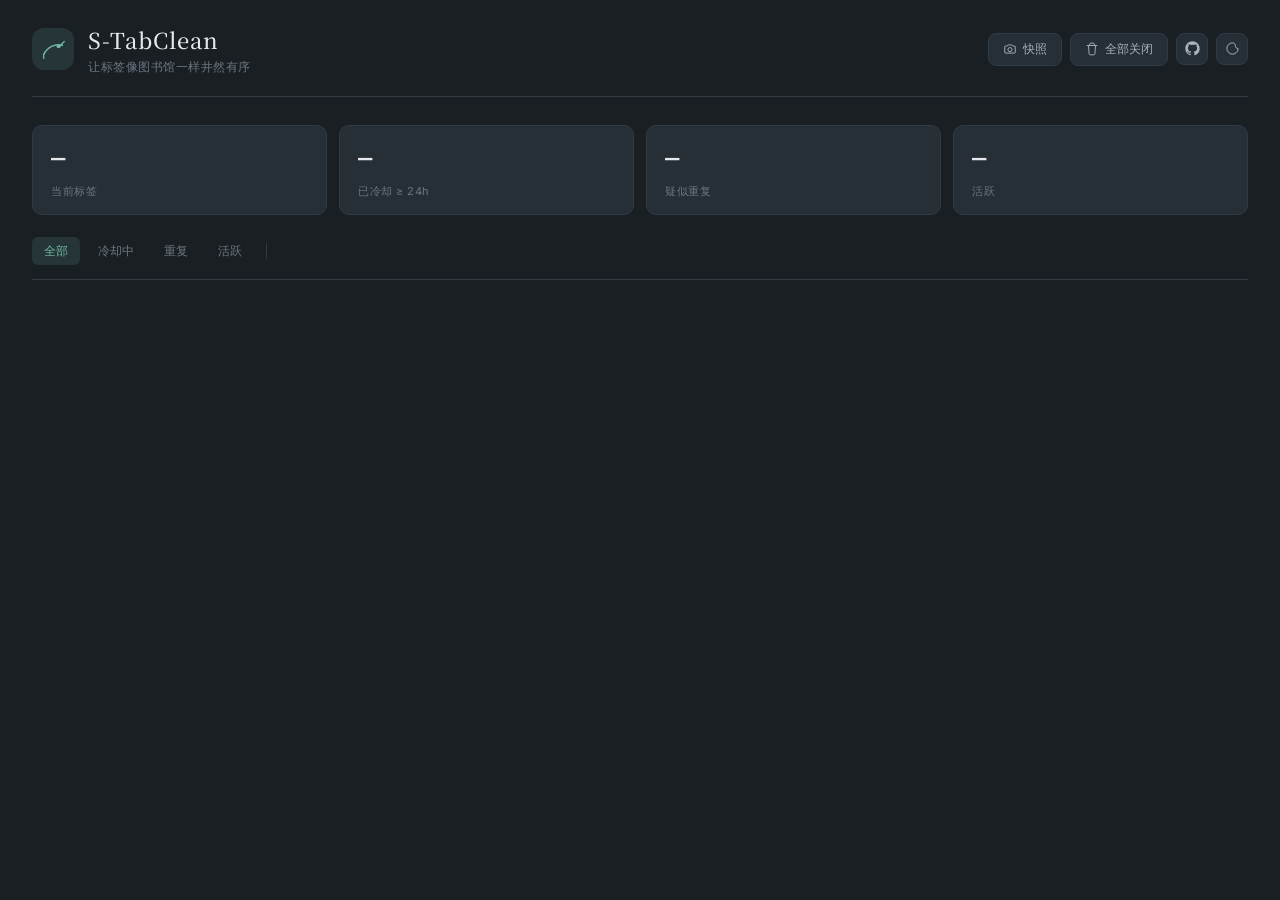
<file: extension/index.html>
<!DOCTYPE html>
<html lang="zh-CN">
<head>
  <meta charset="UTF-8">
  <meta name="viewport" content="width=device-width, initial-scale=1.0">
  <title>S-TabClean · 标签工坊</title>

  <!-- 字体：思源宋体（标题）+ Inter（正文） -->
  <link rel="preconnect" href="https://fonts.googleapis.com">
  <link rel="preconnect" href="https://fonts.gstatic.com" crossorigin>
  <link href="https://fonts.googleapis.com/css2?family=Noto+Serif+SC:wght@300;400;500;700&family=Inter:wght@300;400;500;600&family=JetBrains+Mono:wght@400;500&display=swap" rel="stylesheet">

  <link rel="stylesheet" href="style.css">
</head>
<body data-theme="ink">

<div class="app-shell">

  <!-- ==================== 顶栏 ==================== -->
  <header class="topbar">
    <div class="brand">
      <svg class="brand-icon" viewBox="0 0 32 32" fill="none" xmlns="http://www.w3.org/2000/svg">
        <path d="M6 22 C 10 14, 18 10, 26 12" stroke="currentColor" stroke-width="1.6" stroke-linecap="round"/>
        <circle cx="22" cy="13" r="2.2" fill="currentColor"/>
        <path d="M24 12 L 28 8" stroke="currentColor" stroke-width="1.4" stroke-linecap="round"/>
        <path d="M6 22 L 6 26" stroke="currentColor" stroke-width="1.4" stroke-linecap="round"/>
      </svg>
      <div class="brand-text">
        <h1>S-TabClean</h1>
        <p id="brandTagline">让标签像图书馆一样井然有序</p>
      </div>
    </div>

    <div class="topbar-right">
      <button class="ghost-btn" id="snapshotBtn" title="为当前所有标签拍一张快照">
        <svg viewBox="0 0 24 24" fill="none" stroke="currentColor" stroke-width="1.6"><path d="M4 7h3l2-2h6l2 2h3a1 1 0 0 1 1 1v10a1 1 0 0 1-1 1H4a1 1 0 0 1-1-1V8a1 1 0 0 1 1-1z"/><circle cx="12" cy="13" r="3.5"/></svg>
        快照
      </button>
      <button class="ghost-btn danger-btn" id="closeAllBtn" title="关闭所有标签（保留当前页）">
        <svg viewBox="0 0 24 24" fill="none" stroke="currentColor" stroke-width="1.6"><path d="M3 6h18M8 6V4a2 2 0 0 1 2-2h4a2 2 0 0 1 2 2v2M6 6l1 14a2 2 0 0 0 2 2h6a2 2 0 0 0 2-2l1-14"/></svg>
        全部关闭
      </button>
      <a class="ghost-btn icon-only" id="githubBtn"
         href="https://github.com/lisiyuan0828/S-TabClean"
         target="_blank" rel="noopener noreferrer"
         title="在 GitHub 上查看源码">
        <svg viewBox="0 0 24 24" fill="currentColor" aria-hidden="true">
          <path d="M12 .5C5.65.5.5 5.65.5 12a11.5 11.5 0 0 0 7.86 10.92c.58.1.79-.25.79-.56 0-.27-.01-1-.02-1.96-3.2.7-3.87-1.54-3.87-1.54-.52-1.33-1.28-1.69-1.28-1.69-1.05-.72.08-.7.08-.7 1.16.08 1.77 1.19 1.77 1.19 1.03 1.77 2.7 1.26 3.36.97.1-.75.4-1.26.73-1.55-2.55-.29-5.24-1.28-5.24-5.69 0-1.26.45-2.28 1.18-3.08-.12-.29-.51-1.46.11-3.05 0 0 .97-.31 3.18 1.18a11.06 11.06 0 0 1 5.79 0c2.21-1.49 3.18-1.18 3.18-1.18.62 1.59.23 2.76.11 3.05.74.8 1.18 1.82 1.18 3.08 0 4.42-2.69 5.4-5.26 5.68.41.36.78 1.06.78 2.13 0 1.54-.01 2.78-.01 3.16 0 .31.21.67.8.55A11.5 11.5 0 0 0 23.5 12C23.5 5.65 18.35.5 12 .5z"/>
        </svg>
      </a>
      <button class="ghost-btn icon-only" id="themeBtn" title="切换主题">
        <svg viewBox="0 0 24 24" fill="none" stroke="currentColor" stroke-width="1.6"><path d="M12 3a9 9 0 1 0 9 9c-2.5 0-4.5-2-4.5-4.5S15 3 12 3z"/></svg>
      </button>
    </div>
  </header>

  <!-- ==================== 概览·心情指示 ==================== -->
  <section class="mood-strip" id="moodStrip">
    <div class="mood-card">
      <div class="mood-num" id="statTotal">—</div>
      <div class="mood-label">当前标签</div>
    </div>
    <div class="mood-card">
      <div class="mood-num" id="statStale">—</div>
      <div class="mood-label">已冷却 ≥ 24h</div>
    </div>
    <div class="mood-card">
      <div class="mood-num" id="statDup">—</div>
      <div class="mood-label">疑似重复</div>
    </div>
    <div class="mood-card">
      <div class="mood-num" id="statActive">—</div>
      <div class="mood-label">活跃</div>
    </div>
  </section>

  <!-- ==================== 主内容：标签瀑布流 ==================== -->
  <main class="main-area">

    <!-- 标签筛选条 -->
    <div class="filter-row" id="filterRow">
      <div class="filter-chip active" data-filter="all">全部</div>
      <div class="filter-chip" data-filter="stale">冷却中</div>
      <div class="filter-chip" data-filter="dup">重复</div>
      <div class="filter-chip" data-filter="active">活跃</div>
      <div class="filter-divider"></div>
      <!-- 智能标签（动态注入） -->
      <div class="auto-tags" id="autoTags"></div>
    </div>

    <!-- 标签分组容器（瀑布流） -->
    <div class="groups" id="groups"></div>

    <!-- 空状态 -->
    <div class="empty-state" id="emptyState" style="display:none">
      <div class="empty-art">⛅</div>
      <div class="empty-title">这里很安静</div>
      <div class="empty-sub">没有标签匹配当前筛选。</div>
    </div>

  </main>

</div>

<!-- ==================== 命令栏（默认隐藏） ==================== -->
<div class="palette-mask" id="paletteMask">
  <div class="palette" role="dialog" aria-label="命令栏">
    <input type="text" id="paletteInput" placeholder="输入关键词跳转 / 关闭 / 标记标签…" autofocus>
    <ul class="palette-list" id="paletteList"></ul>
    <div class="palette-foot">
      <kbd>↑↓</kbd> 移动 &nbsp; <kbd>Enter</kbd> 跳转 &nbsp; <kbd>⌘+Backspace</kbd> 关闭 &nbsp; <kbd>Esc</kbd> 退出
    </div>
  </div>
</div>

<!-- ==================== 快照抽屉（点击顶部「快照」按钮唤起） ==================== -->
<div class="drawer-mask" id="snapshotDrawer">
  <aside class="drawer" role="dialog" aria-label="会话快照">
    <header class="drawer-head">
      <div>
        <h3>📚 会话快照</h3>
        <p class="drawer-sub">把当前所有标签存档，未来一键召回</p>
      </div>
      <button class="drawer-close" id="drawerCloseBtn" title="关闭">
        <svg viewBox="0 0 24 24" fill="none" stroke="currentColor" stroke-width="2"><path d="M6 6l12 12M6 18 18 6"/></svg>
      </button>
    </header>

    <div class="drawer-action">
      <button class="btn-primary" id="newSnapshotBtn">
        <svg viewBox="0 0 24 24" fill="none" stroke="currentColor" stroke-width="1.8"><path d="M12 5v14M5 12h14"/></svg>
        保存当前会话（<span id="snapshotTabCount">0</span> 个标签）
      </button>
    </div>

    <div class="drawer-body">
      <div class="snapshot-list" id="snapshotList"></div>
      <div class="snapshot-empty" id="snapshotEmpty">尚未保存任何快照</div>
    </div>
  </aside>
</div>

<!-- ==================== 快照命名弹层 ==================== -->
<div class="modal-mask" id="snapshotModal">
  <div class="modal">
    <h3>保存当前会话为快照</h3>
    <p class="modal-sub">将记录所有 <span id="snapshotPreviewCount">0</span> 个标签</p>
    <input type="text" id="snapshotName" placeholder="给这次快照起个名字，比如 周三调研">
    <div class="modal-actions">
      <button class="btn-ghost" data-action="cancel-snapshot">取消</button>
      <button class="btn-primary" data-action="confirm-snapshot">保存</button>
    </div>
  </div>
</div>

<!-- ==================== 全部关闭确认弹层 ==================== -->
<div class="modal-mask" id="closeAllModal">
  <div class="modal">
    <h3>关闭所有标签？</h3>
    <p class="modal-sub">即将关闭 <span id="closeAllCount">0</span> 个标签，当前页面会保留。此操作不可撤销。</p>
    <div class="modal-actions">
      <button class="btn-ghost" data-action="cancel-close-all">取消</button>
      <button class="btn-danger" data-action="confirm-close-all">确认关闭</button>
    </div>
  </div>
</div>

<!-- ==================== 提示气泡 ==================== -->
<div class="toast" id="toast"></div>

<!-- 删除时的水墨晕开层（动画用） -->
<canvas id="inkCanvas"></canvas>

<script src="app.js"></script>
</body>
</html>
</file>
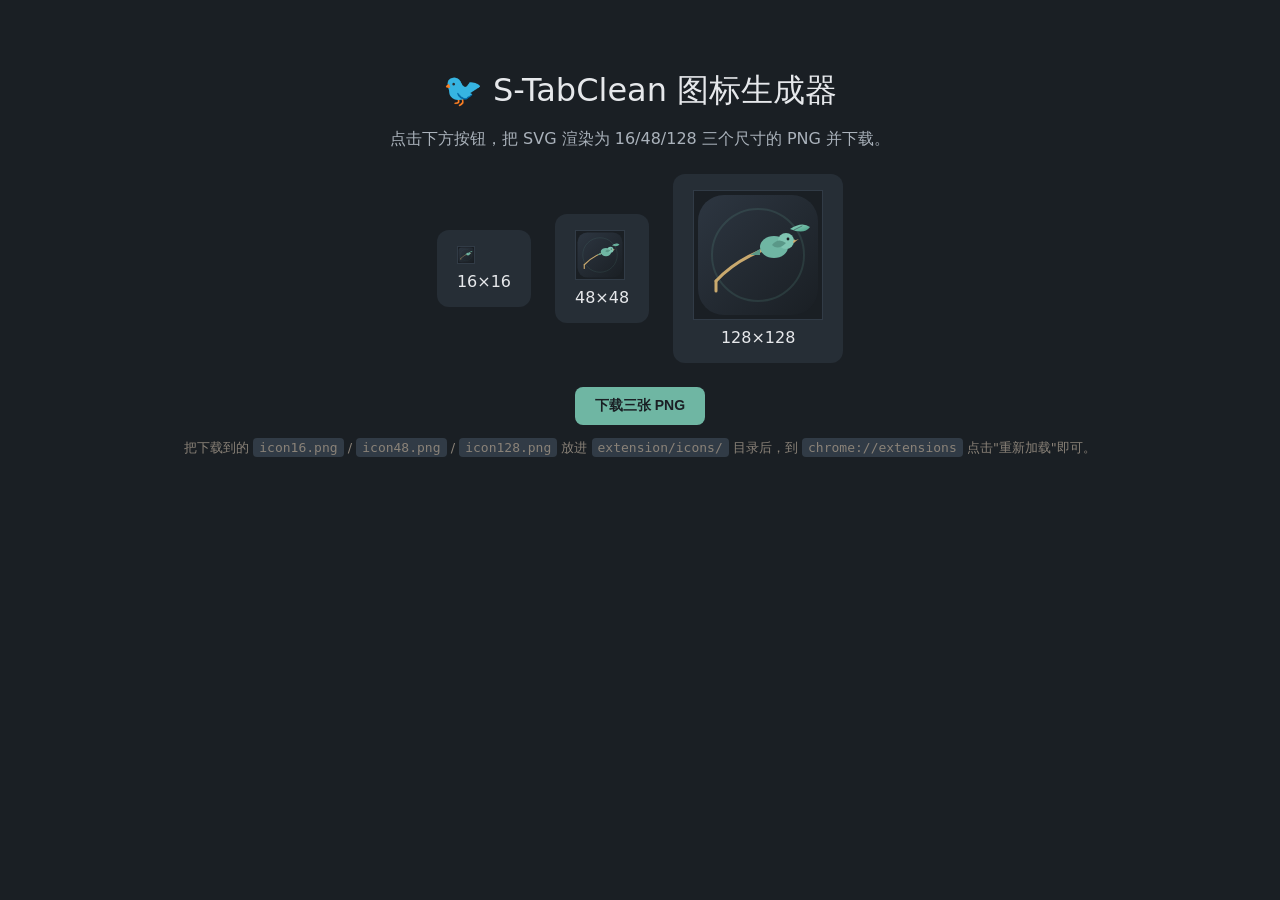
<file: extension/build-icons.html>
<!DOCTYPE html>
<html lang="zh-CN">
<head>
<meta charset="UTF-8">
<title>S-TabClean · 图标生成器</title>
<style>
  body { font-family: 'PingFang SC', system-ui, sans-serif; background: #1a1f24; color: #e6e8eb; padding: 40px; text-align: center; }
  h1 { font-weight: 500; margin-bottom: 6px; }
  p  { color: #aab2bb; margin-bottom: 24px; }
  .grid { display: flex; gap: 24px; justify-content: center; align-items: center; flex-wrap: wrap; margin-bottom: 24px; }
  .item { background: #262e36; padding: 16px 20px; border-radius: 12px; }
  canvas { display: block; image-rendering: pixelated; margin-bottom: 8px; border: 1px solid #313b46; background: #1a1f24; }
  button { background: #6fb6a3; color: #1a1f24; border: none; padding: 10px 20px; border-radius: 8px; font-size: 14px; cursor: pointer; font-weight: 600; }
  button:hover { filter: brightness(1.1); }
  .tip { font-size: 13px; color: #8a8278; margin-top: 12px; line-height: 1.7; }
  code { background: #313b46; padding: 2px 6px; border-radius: 4px; font-family: 'JetBrains Mono', monospace; }
</style>
</head>
<body>
  <h1>🐦 S-TabClean 图标生成器</h1>
  <p>点击下方按钮，把 SVG 渲染为 16/48/128 三个尺寸的 PNG 并下载。</p>

  <div class="grid">
    <div class="item"><canvas id="c16"  width="16"  height="16"></canvas><div>16×16</div></div>
    <div class="item"><canvas id="c48"  width="48"  height="48"></canvas><div>48×48</div></div>
    <div class="item"><canvas id="c128" width="128" height="128"></canvas><div>128×128</div></div>
  </div>

  <button onclick="downloadAll()">下载三张 PNG</button>

  <div class="tip">
    把下载到的 <code>icon16.png</code> / <code>icon48.png</code> / <code>icon128.png</code> 放进
    <code>extension/icons/</code> 目录后，到 <code>chrome://extensions</code> 点击"重新加载"即可。
  </div>

<script>
const SVG_URL = 'icons/icon.svg';

async function loadSvgImage() {
  const res = await fetch(SVG_URL);
  const text = await res.text();
  const blob = new Blob([text], { type: 'image/svg+xml' });
  const url = URL.createObjectURL(blob);
  const img = new Image();
  await new Promise((ok, ng) => { img.onload = ok; img.onerror = ng; img.src = url; });
  return img;
}

async function paint() {
  const img = await loadSvgImage();
  for (const size of [16, 48, 128]) {
    const canvas = document.getElementById('c' + size);
    const ctx = canvas.getContext('2d');
    ctx.imageSmoothingEnabled = true;
    ctx.imageSmoothingQuality = 'high';
    ctx.clearRect(0, 0, size, size);
    ctx.drawImage(img, 0, 0, size, size);
  }
}

function downloadAll() {
  for (const size of [16, 48, 128]) {
    const canvas = document.getElementById('c' + size);
    canvas.toBlob(blob => {
      const a = document.createElement('a');
      a.href = URL.createObjectURL(blob);
      a.download = `icon${size}.png`;
      a.click();
    }, 'image/png');
  }
}

paint();
</script>
</body>
</html>
</file>
<file: extension/style.css>
/* ============================================================
   S-TabClean · 标签工坊 主题样式
   设计语言：墨青·图书馆 / 竹简·日间
   - 主字体：Inter（正文） + Noto Serif SC（标题）+ JetBrains Mono（数字）
   - 双主题：data-theme="ink"（深色墨青） / data-theme="bamboo"（日间竹简）
   ============================================================ */

/* ---------- 主题变量 ---------- */
:root[data-theme="ink"], body[data-theme="ink"] {
  --bg:           #1a1f24;
  --bg-elevated:  #232a31;
  --bg-card:      #262e36;
  --bg-card-hover:#2d3641;
  --line:         #313b46;
  --text:         #e6e8eb;
  --text-soft:    #aab2bb;
  --text-muted:   #6c7681;
  --accent:       #6fb6a3;   /* 墨青 */
  --accent-soft:  rgba(111, 182, 163, .15);
  --warn:         #d6a35c;
  --warn-soft:    rgba(214, 163, 92, .15);
  --danger:       #cf6f6f;
  --danger-soft:  rgba(207, 111, 111, .15);
  --gold:         #c9a96e;
  --shadow:       0 6px 20px rgba(0,0,0,.35);
  --radius:       10px;
  --radius-lg:    14px;
}

body[data-theme="bamboo"] {
  --bg:           #f3efe6;
  --bg-elevated:  #ffffff;
  --bg-card:      #fbf8f1;
  --bg-card-hover:#f5f0e3;
  --line:         #d9d2bf;
  --text:         #2a2620;
  --text-soft:    #5a534a;
  --text-muted:   #8a8278;
  --accent:       #4a7c5d;
  --accent-soft:  rgba(74, 124, 93, .12);
  --warn:         #b88a3c;
  --warn-soft:    rgba(184, 138, 60, .12);
  --danger:       #b35858;
  --danger-soft:  rgba(179, 88, 88, .12);
  --gold:         #997b40;
  --shadow:       0 4px 14px rgba(60, 50, 40, .08);
}

/* ---------- 全局重置 ---------- */
* { margin: 0; padding: 0; box-sizing: border-box; }

html, body {
  background: var(--bg);
  color: var(--text);
  font-family: 'Inter', system-ui, -apple-system, 'PingFang SC', sans-serif;
  font-size: 14px;
  line-height: 1.6;
  min-height: 100vh;
  -webkit-font-smoothing: antialiased;
  transition: background .25s, color .25s;
}

button {
  font-family: inherit;
  background: none;
  border: none;
  color: inherit;
  cursor: pointer;
}

input { font-family: inherit; }

/* 隐藏滚动条美化 */
::-webkit-scrollbar { width: 8px; height: 8px; }
::-webkit-scrollbar-thumb { background: var(--line); border-radius: 4px; }
::-webkit-scrollbar-thumb:hover { background: var(--text-muted); }

/* ---------- 应用骨架 ---------- */
.app-shell {
  width: 100%;
  max-width: none;
  margin: 0;
  padding: 22px 32px 32px;
  box-sizing: border-box;
}

@media (min-width: 1600px) {
  .app-shell { padding: 24px 56px 36px; }
}
@media (max-width: 720px) {
  .app-shell { padding: 16px 14px 24px; }
}

/* ---------- 顶栏 ---------- */
.topbar {
  display: flex;
  justify-content: space-between;
  align-items: center;
  padding-bottom: 20px;
  border-bottom: 1px solid var(--line);
  margin-bottom: 28px;
}

.brand {
  display: flex;
  align-items: center;
  gap: 14px;
}

.brand-icon {
  width: 42px;
  height: 42px;
  color: var(--accent);
  background: var(--accent-soft);
  border-radius: 12px;
  padding: 6px;
}

.brand-text h1 {
  font-family: 'Noto Serif SC', 'Songti SC', serif;
  font-weight: 500;
  font-size: 22px;
  letter-spacing: 1px;
  color: var(--text);
}

.brand-text p {
  font-size: 12px;
  color: var(--text-muted);
  letter-spacing: .5px;
}

.topbar-right {
  display: flex;
  gap: 8px;
}

.ghost-btn {
  display: inline-flex;
  align-items: center;
  gap: 6px;
  padding: 7px 14px;
  background: var(--bg-card);
  border: 1px solid var(--line);
  border-radius: 8px;
  color: var(--text-soft);
  font-size: 12px;
  transition: all .18s;
}
.ghost-btn:hover {
  background: var(--bg-card-hover);
  color: var(--text);
  border-color: var(--accent);
}
.ghost-btn svg { width: 14px; height: 14px; }

/* 仅图标按钮：正方形、居中、不带文字间距（GitHub / 主题切换） */
.ghost-btn.icon-only {
  width: 32px;
  height: 32px;
  padding: 0;
  justify-content: center;
  gap: 0;
}
.ghost-btn.icon-only svg { width: 15px; height: 15px; }
a.ghost-btn { text-decoration: none; }

/* ---------- 心情指示条 ---------- */
.mood-strip {
  display: grid;
  grid-template-columns: repeat(4, 1fr);
  gap: 12px;
  margin-bottom: 22px;
}

.mood-card {
  background: var(--bg-card);
  border: 1px solid var(--line);
  border-radius: var(--radius);
  padding: 14px 18px;
}

.mood-num {
  font-family: 'JetBrains Mono', monospace;
  font-size: 24px;
  font-weight: 500;
  color: var(--text);
  letter-spacing: -0.5px;
}

.mood-label {
  font-size: 11px;
  color: var(--text-muted);
  margin-top: 4px;
  letter-spacing: .5px;
}

/* ---------- 危险按钮（全部关闭） ---------- */
.ghost-btn.danger-btn:hover {
  background: var(--danger-soft);
  color: var(--danger);
  border-color: var(--danger);
}

/* ---------- 主区域布局（单列） ---------- */
.main-area {
  display: block;
}

/* ---------- 筛选条 ---------- */
.filter-row {
  display: flex;
  flex-wrap: wrap;
  gap: 6px;
  margin-bottom: 16px;
  padding-bottom: 14px;
  border-bottom: 1px solid var(--line);
  align-items: center;
}

.filter-chip {
  padding: 4px 12px;
  border-radius: 6px;
  font-size: 12px;
  color: var(--text-muted);
  cursor: pointer;
  user-select: none;
  transition: all .15s;
}

.filter-chip:hover {
  color: var(--text);
  background: var(--bg-card);
}

.filter-chip.active {
  background: var(--accent-soft);
  color: var(--accent);
}

.filter-divider {
  width: 1px;
  height: 16px;
  background: var(--line);
  margin: 0 6px;
}

.auto-tags {
  display: flex;
  flex-wrap: wrap;
  gap: 6px;
}

.auto-tag {
  padding: 3px 10px;
  background: var(--bg-card);
  border: 1px solid var(--line);
  border-radius: 999px;
  font-size: 11px;
  color: var(--text-soft);
  cursor: pointer;
  transition: all .15s;
}
.auto-tag:hover { border-color: var(--accent); color: var(--accent); }
.auto-tag.active { background: var(--accent); color: #fff; border-color: var(--accent); }

/* ---------- 标签分组（JS 瀑布流：absolute 定位 + 最矮列优先） ---------- */
.groups {
  position: relative;
  /* 高度由 JS 计算后写入 inline style */
  width: 100%;
  transition: height .42s cubic-bezier(.22,.61,.36,1);
}

.group-card {
  position: absolute;
  top: 0;
  left: 0;
  /* width 由 JS 计算后写入 inline style；transform 用于横纵向定位（更顺滑、性能更好） */
  box-sizing: border-box;

  background: var(--bg-card);
  border: 1px solid var(--line);
  border-radius: var(--radius-lg);
  padding: 14px 16px 12px;
  transition: transform .42s cubic-bezier(.22,.61,.36,1), border-color .18s, opacity .25s;
  will-change: transform;
  overflow: hidden;
}

/* 首次布局前隐藏，避免闪一下"全堆叠在左上角" */
.groups:not(.laid) .group-card { opacity: 0; }
.groups.laid .group-card     { opacity: 1; }

.group-card.drag-over {
  border-color: var(--accent);
  background: var(--accent-soft);
}

.group-head {
  display: flex;
  justify-content: space-between;
  align-items: center;
  margin-bottom: 10px;
  gap: 8px;
}

.group-title {
  font-family: 'Noto Serif SC', serif;
  font-weight: 500;
  font-size: 14px;
  color: var(--text);
  display: flex;
  align-items: center;
  gap: 8px;
  flex: 1;
  min-width: 0;
}

.group-favicon {
  width: 16px;
  height: 16px;
  border-radius: 3px;
  flex-shrink: 0;
}

.group-domain {
  white-space: nowrap;
  overflow: hidden;
  text-overflow: ellipsis;
}

.group-count {
  font-family: 'JetBrains Mono', monospace;
  font-size: 11px;
  color: var(--text-muted);
  background: var(--bg);
  padding: 2px 8px;
  border-radius: 999px;
  flex-shrink: 0;
}

.group-actions {
  display: flex;
  gap: 4px;
  opacity: 0;
  transition: opacity .15s;
}
.group-card:hover .group-actions { opacity: 1; }

.icon-btn {
  width: 24px;
  height: 24px;
  border-radius: 6px;
  display: inline-flex;
  align-items: center;
  justify-content: center;
  color: var(--text-muted);
  transition: all .15s;
}
.icon-btn:hover {
  background: var(--bg);
  color: var(--text);
}
.icon-btn svg { width: 13px; height: 13px; }
.icon-btn.danger:hover { color: var(--danger); }

.tab-list {
  display: flex;
  flex-direction: column;
  gap: 2px;
}

.tab-item {
  display: flex;
  align-items: center;
  gap: 8px;
  padding: 7px 8px;
  border-radius: 6px;
  cursor: pointer;
  transition: background .12s;
  position: relative;
}

.tab-item:hover {
  background: var(--bg-card-hover);
}

.tab-item.dragging {
  opacity: .35;
}

.tab-favicon {
  width: 14px;
  height: 14px;
  flex-shrink: 0;
  border-radius: 2px;
}

.tab-title {
  flex: 1;
  font-size: 12.5px;
  color: var(--text-soft);
  white-space: nowrap;
  overflow: hidden;
  text-overflow: ellipsis;
}

.tab-item:hover .tab-title { color: var(--text); }

.tab-meta {
  display: flex;
  align-items: center;
  gap: 4px;
  flex-shrink: 0;
}

/* 时间衰减徽章：已被冷落多久 */
.age-pill {
  font-family: 'JetBrains Mono', monospace;
  font-size: 10px;
  padding: 1px 6px;
  border-radius: 999px;
  letter-spacing: .3px;
}
.age-pill.fresh    { background: var(--accent-soft); color: var(--accent); }
.age-pill.cooling  { background: var(--warn-soft); color: var(--warn); }
.age-pill.cold     { background: var(--danger-soft); color: var(--danger); }

.dup-pill {
  font-family: 'JetBrains Mono', monospace;
  font-size: 10px;
  padding: 1px 6px;
  border-radius: 4px;
  background: var(--warn-soft);
  color: var(--warn);
}

.tab-close {
  opacity: 0;
  width: 18px;
  height: 18px;
  border-radius: 4px;
  color: var(--text-muted);
  transition: all .12s;
}
.tab-item:hover .tab-close { opacity: 1; }
.tab-close:hover { background: var(--danger-soft); color: var(--danger); }
.tab-close svg { width: 11px; height: 11px; }

/* 关闭时的水墨褐色：不动 transform 轴，避免与父节点布局 transform 取消冲突（item 本身是静态流定位，可以用 translateX） */
.tab-item.fading {
  animation: ink-fade .45s ease forwards;
  pointer-events: none;
  overflow: hidden;
}

@keyframes ink-fade {
  0%   { opacity: 1; transform: translateX(0); filter: blur(0); }
  60%  { opacity: .3; transform: translateX(10px); filter: blur(2px); }
  100% { opacity: 0; transform: translateX(24px); filter: blur(5px); max-height: 0; padding-top: 0; padding-bottom: 0; margin: 0; border: 0; }
}
.group-card.dissolving {
  animation: ink-dissolve .55s ease forwards;
  pointer-events: none;
}

/* 不使用 transform: scale，避免覆盖 layoutMasonry 设置的定位 transform 导致卡片跳回 (0,0)。
   在重构后的局部更新场景中，这个改动必需，否则渶解动画起始一帧会位移跳变。 */
@keyframes ink-dissolve {
  0%   { opacity: 1; filter: blur(0); }
  60%  { opacity: .4; filter: blur(3px); }
  100% { opacity: 0; filter: blur(8px); }
}

/* ---------- 空状态 ---------- */
.empty-state {
  text-align: center;
  padding: 80px 20px;
  color: var(--text-muted);
}
.empty-art { font-size: 48px; margin-bottom: 12px; }
.empty-title { font-size: 16px; color: var(--text-soft); margin-bottom: 4px; font-family: 'Noto Serif SC', serif; }
.empty-sub { font-size: 12px; }

/* ---------- 快照抽屉（右侧滑入） ---------- */
.drawer-mask {
  position: fixed;
  inset: 0;
  background: rgba(0, 0, 0, .45);
  z-index: 996;
  opacity: 0;
  pointer-events: none;
  transition: opacity .22s;
  backdrop-filter: blur(3px);
}
.drawer-mask.show {
  opacity: 1;
  pointer-events: auto;
}

.drawer {
  position: absolute;
  top: 0;
  right: 0;
  bottom: 0;
  width: 380px;
  max-width: 92vw;
  background: var(--bg-elevated);
  border-left: 1px solid var(--line);
  box-shadow: var(--shadow);
  display: flex;
  flex-direction: column;
  transform: translateX(100%);
  transition: transform .28s cubic-bezier(.2,.8,.2,1);
}
.drawer-mask.show .drawer { transform: translateX(0); }

.drawer-head {
  padding: 22px 22px 18px;
  border-bottom: 1px solid var(--line);
  display: flex;
  align-items: flex-start;
  justify-content: space-between;
  gap: 12px;
}
.drawer-head h3 {
  font-family: 'Noto Serif SC', serif;
  font-weight: 500;
  font-size: 16px;
  color: var(--text);
  margin-bottom: 4px;
}
.drawer-sub {
  font-size: 11.5px;
  color: var(--text-muted);
  line-height: 1.5;
}
.drawer-close {
  width: 28px;
  height: 28px;
  border-radius: 6px;
  color: var(--text-muted);
  display: inline-flex;
  align-items: center;
  justify-content: center;
  transition: all .15s;
  flex-shrink: 0;
}
.drawer-close:hover { background: var(--bg-card); color: var(--text); }
.drawer-close svg { width: 14px; height: 14px; }

.drawer-action {
  padding: 14px 22px;
  border-bottom: 1px solid var(--line);
}
.drawer-action .btn-primary {
  width: 100%;
  display: inline-flex;
  align-items: center;
  justify-content: center;
  gap: 6px;
  padding: 9px 14px;
}
.drawer-action .btn-primary svg { width: 13px; height: 13px; }

.drawer-body {
  flex: 1;
  overflow-y: auto;
  padding: 14px 22px 24px;
}

.snapshot-list {
  display: flex;
  flex-direction: column;
  gap: 8px;
}

.snapshot-item {
  background: var(--bg);
  border: 1px solid var(--line);
  border-radius: 8px;
  padding: 10px 12px;
  transition: all .18s;
}

.snapshot-item:hover {
  border-color: var(--accent);
}

.snapshot-name {
  font-size: 12.5px;
  color: var(--text);
  font-weight: 500;
  margin-bottom: 4px;
  display: flex;
  justify-content: space-between;
  align-items: center;
  gap: 8px;
}

.snapshot-meta {
  font-size: 10.5px;
  color: var(--text-muted);
  font-family: 'JetBrains Mono', monospace;
  margin-bottom: 8px;
}

.snapshot-actions {
  display: flex;
  gap: 6px;
}

.snapshot-actions button {
  flex: 1;
  font-size: 11px;
  padding: 4px 8px;
  border-radius: 5px;
  background: var(--bg-card);
  color: var(--text-soft);
  transition: all .15s;
  border: 1px solid transparent;
}
.snapshot-actions button:hover { color: var(--accent); border-color: var(--accent); }
.snapshot-actions button.danger:hover { color: var(--danger); border-color: var(--danger); }

.snapshot-empty {
  font-size: 11.5px;
  color: var(--text-muted);
  text-align: center;
  padding: 28px 0;
  font-style: italic;
}

/* ---------- 命令栏 ---------- */
.palette-mask {
  position: fixed;
  inset: 0;
  background: rgba(0, 0, 0, .5);
  display: flex;
  align-items: flex-start;
  justify-content: center;
  padding-top: 14vh;
  z-index: 999;
  opacity: 0;
  pointer-events: none;
  transition: opacity .18s;
  backdrop-filter: blur(4px);
}
.palette-mask.show {
  opacity: 1;
  pointer-events: auto;
}

.palette {
  width: 600px;
  max-width: 92vw;
  background: var(--bg-elevated);
  border: 1px solid var(--line);
  border-radius: 12px;
  box-shadow: var(--shadow);
  overflow: hidden;
  transform: translateY(-6px);
  transition: transform .18s;
}
.palette-mask.show .palette { transform: translateY(0); }

.palette input {
  width: 100%;
  background: transparent;
  border: none;
  outline: none;
  padding: 16px 18px;
  font-size: 14px;
  color: var(--text);
  border-bottom: 1px solid var(--line);
}
.palette input::placeholder { color: var(--text-muted); }

.palette-list {
  list-style: none;
  max-height: 360px;
  overflow-y: auto;
}

.palette-list li {
  padding: 9px 18px;
  display: flex;
  align-items: center;
  gap: 10px;
  cursor: pointer;
  border-left: 2px solid transparent;
  transition: background .1s;
}

.palette-list li:hover,
.palette-list li.selected {
  background: var(--bg-card-hover);
  border-left-color: var(--accent);
}

.palette-list .p-icon { width: 14px; height: 14px; flex-shrink: 0; }
.palette-list .p-title { flex: 1; font-size: 13px; color: var(--text); white-space: nowrap; overflow: hidden; text-overflow: ellipsis; }
.palette-list .p-host  { font-size: 11px; color: var(--text-muted); font-family: 'JetBrains Mono', monospace; }
.palette-list .p-empty { padding: 28px; text-align: center; color: var(--text-muted); font-size: 12px; }

.palette-foot {
  padding: 8px 18px;
  border-top: 1px solid var(--line);
  font-size: 10.5px;
  color: var(--text-muted);
}
.palette-foot kbd {
  background: var(--bg-card);
  padding: 1px 6px;
  border-radius: 3px;
  font-family: 'JetBrains Mono', monospace;
  font-size: 10px;
}

/* ---------- 模态弹层 ---------- */
.modal-mask {
  position: fixed;
  inset: 0;
  background: rgba(0, 0, 0, .55);
  display: flex;
  align-items: center;
  justify-content: center;
  z-index: 998;
  opacity: 0;
  pointer-events: none;
  transition: opacity .18s;
  backdrop-filter: blur(4px);
}
.modal-mask.show {
  opacity: 1;
  pointer-events: auto;
}

.modal {
  width: 420px;
  max-width: 92vw;
  background: var(--bg-elevated);
  border: 1px solid var(--line);
  border-radius: 12px;
  padding: 24px;
  box-shadow: var(--shadow);
}

.modal h3 {
  font-family: 'Noto Serif SC', serif;
  font-weight: 500;
  font-size: 16px;
  color: var(--text);
  margin-bottom: 4px;
}

.modal-sub {
  font-size: 12px;
  color: var(--text-muted);
  margin-bottom: 16px;
}

.modal input {
  width: 100%;
  background: var(--bg);
  border: 1px solid var(--line);
  border-radius: 6px;
  padding: 10px 12px;
  font-size: 13px;
  color: var(--text);
  outline: none;
  transition: border-color .15s;
  margin-bottom: 18px;
}
.modal input:focus { border-color: var(--accent); }

.modal-actions {
  display: flex;
  justify-content: flex-end;
  gap: 8px;
}

.btn-ghost, .btn-primary, .btn-danger {
  padding: 7px 16px;
  border-radius: 6px;
  font-size: 12.5px;
  transition: all .15s;
  border: 1px solid var(--line);
}
.btn-ghost { background: transparent; color: var(--text-soft); }
.btn-ghost:hover { color: var(--text); background: var(--bg-card); }
.btn-primary { background: var(--accent); color: #fff; border-color: var(--accent); }
.btn-primary:hover { filter: brightness(1.08); }
.btn-danger { background: var(--danger); color: #fff; border-color: var(--danger); }
.btn-danger:hover { filter: brightness(1.08); }

/* ---------- Toast ---------- */
.toast {
  position: fixed;
  bottom: 28px;
  left: 50%;
  transform: translateX(-50%) translateY(20px);
  background: var(--bg-elevated);
  border: 1px solid var(--line);
  color: var(--text);
  padding: 10px 18px;
  border-radius: 8px;
  font-size: 12.5px;
  box-shadow: var(--shadow);
  opacity: 0;
  pointer-events: none;
  transition: all .25s;
  z-index: 1000;
}

.toast.show {
  opacity: 1;
  transform: translateX(-50%) translateY(0);
}

/* ---------- 水墨画布 ---------- */
#inkCanvas {
  position: fixed;
  inset: 0;
  pointer-events: none;
  z-index: 997;
}
</file>
